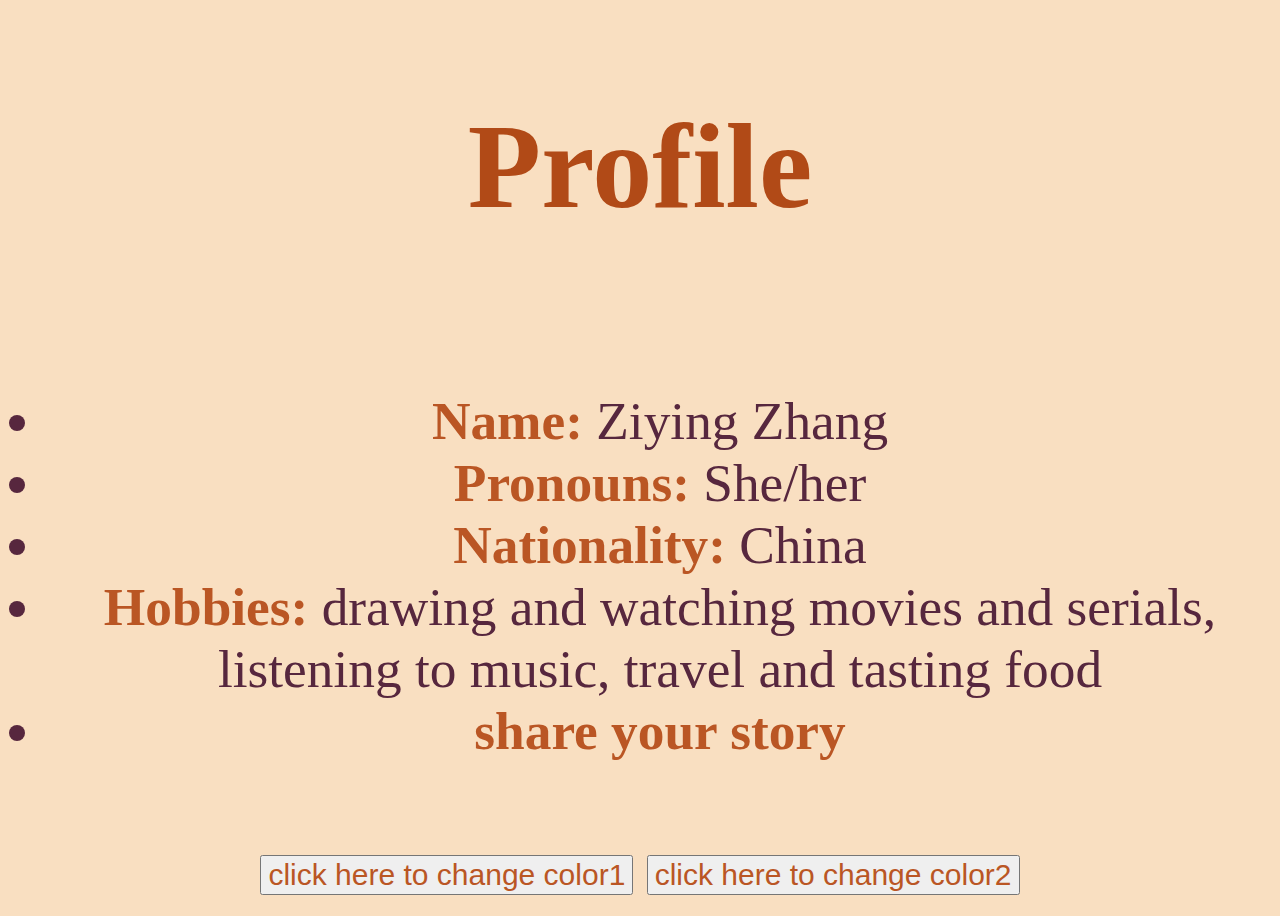
<file: profile.html>
<!DOCTYPE html>
<html lang="en">
<head>
    <meta charset="UTF-8">
    <meta name="viewport" content="width=device-width, initial-scale=1.0">
    <title>profile</title>
    <link rel="styleSheet" href="profileStyle.css">
    
</head>

<body >
   
    <header class="container">
        <h1>Profile</h1> 
    </header>

    <main>
                <ul id="colorChangedBox">
                     <li><strong>Name:</strong> Ziying Zhang</li>
                    <li><strong>Pronouns:</strong> She/her</li>
                    <li><strong>Nationality:</strong> China</li>
                    <li><strong>Hobbies:</strong> drawing and watching movies and serials, listening to music, travel and tasting food</li>
                    <li><strong>share your story</strong> </li>
                </ul>
    </main>

    <footer>
        <button onclick = "changeColorScheme('scheme1')">click here to change color1</button>
        <button onclick = "changeColorScheme('scheme2')">click here to change color2</button>
    </footer>

    <script src = "selfProfile.js"></script>
</body>
</html>
</file>
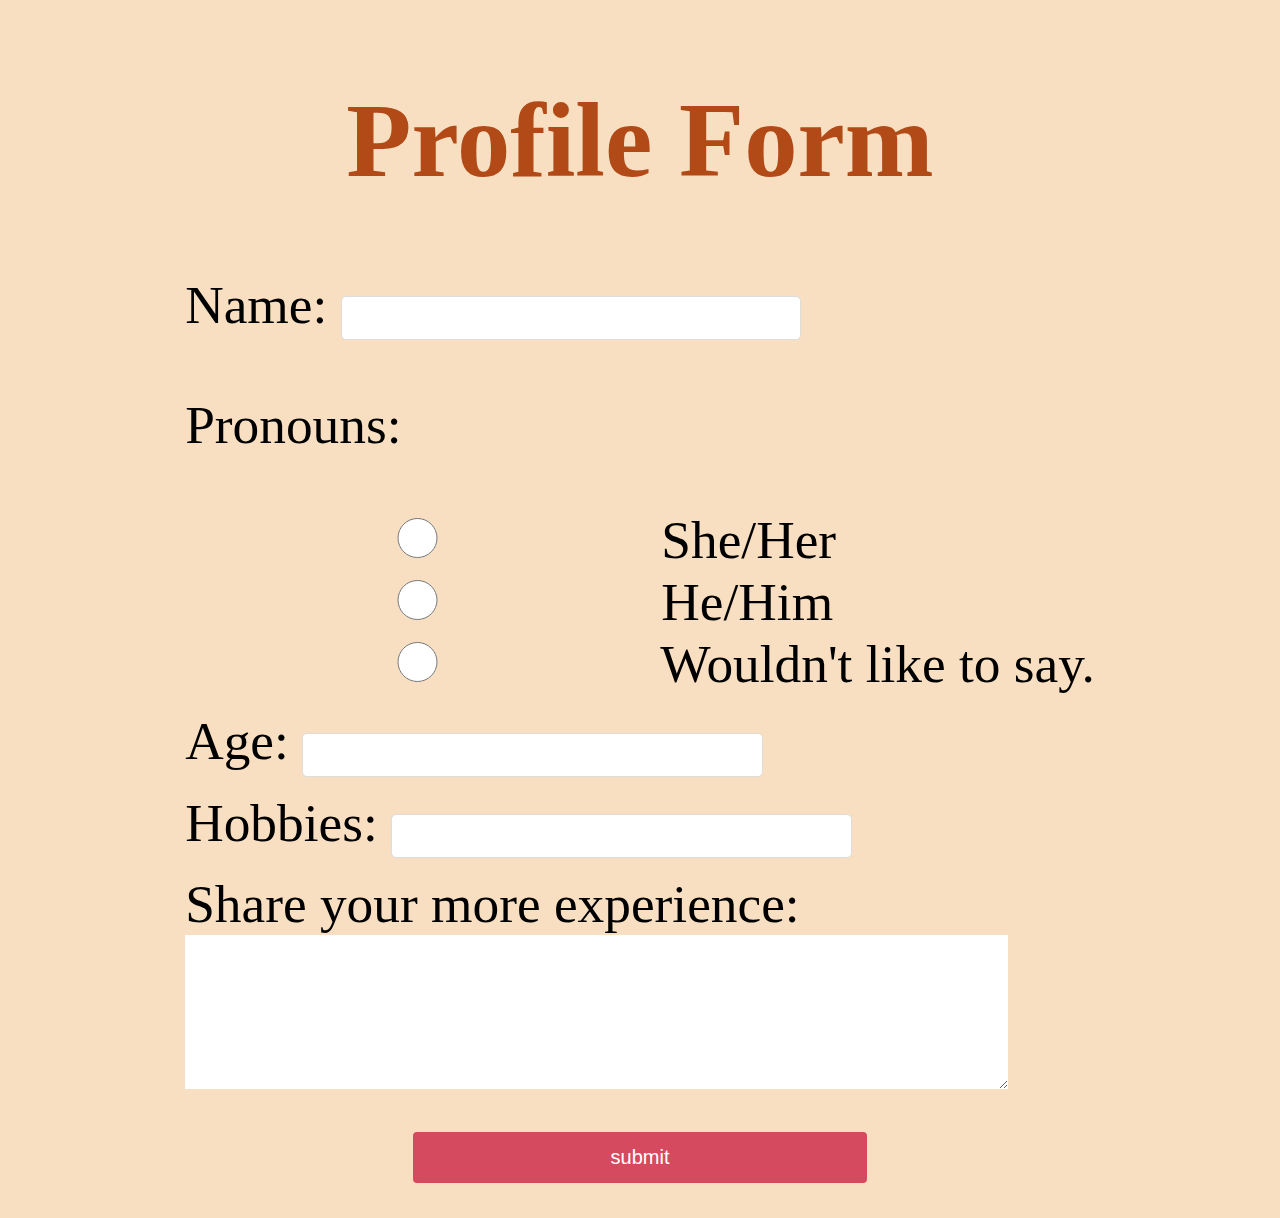
<file: profileForm.html>
<!DOCTYPE html>
<html lang="en">

<head>
    <meta charset="UTF-8" />
    <meta name="viewport" content="width=device-width, initial-scale=1.0" />
    <title>profile form</title>
    <link rel="stylesheet" href="profileForm.css" />
</head>

<body>
    <div class="form-container">
        <h1>Profile Form</h1>
        <form id="profile-form" action="#">
            
            <div class="input-container">
                <label for="name">Name:</label>
                <input type="text" id="name" name="name" />
            </div>
            <div class="input-container">
                <p>Pronouns:</p>
                <input type="radio" id="she/her" name="radio" />
                <label for="she/her">She/Her</label>
                <input type="radio" id="he/him" name="radio" />
                <label for="he/him">He/Him</label>
                <input type="radio" id="untell" name="radio" />
                <label for="untell">Wouldn't like to say.</label>
            </div>
            <div class="input-container">
                <label for="age">Age:</label>
                <input type="text" id="age" name="age"  />
            </div>
            <div class="input-container">
                <label for="hobby">Hobbies:</label>
                <input type="text" id="hobby" name="hobby" />
            </div>
            <div class="input-container">
                <label for="bio">Share your more experience:</label><br>
                <textarea id="bio" name="bio" rows="10"></textarea>
            </div>
            <div class="button-container">
                <input id="submit-button" type="submit" value="submit" />
            </div>

            <div id="messagePanel"></div>
        </form>
    </div>
    <script src="profileForm.js"></script>
</body>

</html>
</file>
<file: profileStyle.css>
body {
    display: flex;
    flex-wrap: wrap;
    justify-content: center;
    align-items: center;
    height: 100vh;

    background-color: rgb(249, 223, 193);
    font-size: 40pt;
    text-align: center;
    font-family: 'Times New Roman', Times, serif;
}

/* Styles for mobile */
@media (max-width: 767px) {
    header>h1 {
            font-size: 90pt;
            color: rgb(177, 74, 23);
            text-align: center;
        }
    
    
    
        main ul {
            text-align: left;
        }
    
    
        main li>strong {
            color: rgba(186, 86, 36, 1);
    
        }
    
        main li {
            color: rgb(87, 39, 62);
        }
    
        footer button {
            color: rgba(186, 86, 36, 1);
            text-align: left;
            font-size: 30px;
        }
    
        .scheme1 {
            background-color: #8ba8b0;
            color: white;
        }
    
    
        .scheme2 {
            background-color: #dec46a;
            color: white;
        }
}

/* Styles for tablet */
@media (min-width: 768px) and (max-width: 1023px) {
    header>h1 {
            font-size: 90pt;
            color: rgb(177, 74, 23);
            text-align: center;
        }
    
        main li>strong {
            color: rgba(186, 86, 36, 1);
    
        }
    
        main li {
            color: rgb(87, 39, 62);
        }
    
        footer button {
            color: rgba(186, 86, 36, 1);
            text-align: left;
            font-size: 30px;
        }
    
        .scheme1 {
            background-color: #8ba8b0;
            color: white;
        }
    
    
        .scheme2 {
            background-color: #dec46a;
            color: white;
        }
}

/* Styles for desktop */
@media (min-width: 1024px) {
    header>h1 {
            font-size: 90pt;
            color: rgb(177, 74, 23);
            text-align: center;
        }
    
        main li>strong {
            color: rgba(186, 86, 36, 1);
    
        }
    
        main li {
            color: rgb(87, 39, 62);
        }
    
        footer button {
            color: rgba(186, 86, 36, 1);
            text-align: left;
            font-size: 30px;
        }
    
        .scheme1 {
            background-color: #8ba8b0;
            color: white;
        }
    
    
        .scheme2 {
            background-color: #dec46a;
            color: white;
        }
}
</file>
<file: profileForm.css>
body {
    background-color: rgb(249, 223, 193);
    font-size: 40pt;
    font-family: 'Times New Roman', Times, serif;
}

/* Styles for mobile */
@media (max-width: 767px) {
    .form-container {
            display: flex;
            flex-wrap: wrap;
            justify-content: center;
            height: 100vh;
            flex-direction: row;
        }
    
        h1 {
            text-align: center;
            color: rgb(177, 74, 23);
        }
    
        .input-container {
            margin-bottom: 15px;
        }
    
    
        .input-container input {
            width: 50%;
            height: 40px;
            border: 1px solid #ddd;
            border-radius: 5px;
        }
    
        .input-container textarea {
            border: none;
            width: 90%;
        }
    
        .button-container {
            display: flex;
            margin-top: 30px;
            justify-content: center;
        }
    
        #submit-button {
            width: 50%;
            padding: 14px;
            border: none;
            border-radius: 4px;
            cursor: pointer;
            background-color: rgb(213, 74, 95);
            color: #ffffff;
            font-size: 20px;
        }
    
        #messagePanel {
            width: 80%;
            height: auto;
            margin-top: 15px;
            text-align: center;
            padding: 10px;
            border-radius: 4px;
        }
}

/* Styles for tablet */
@media (min-width: 768px) and (max-width: 1023px) {
    .form-container {
            display: flex;
            flex-wrap: wrap;
            justify-content: center;
            height: 100vh;
            flex-direction: row;
        }
    
        h1 {
            text-align: center;
            color: rgb(177, 74, 23);
        }
    
        .input-container {
            margin-bottom: 15px;
        }
    
    
        .input-container input {
            width: 50%;
            height: 40px;
            border: 1px solid #ddd;
            border-radius: 5px;
        }
    
        .input-container textarea {
            border: none;
            width: 90%;
        }
    
        .button-container {
            display: flex;
            margin-top: 30px;
            justify-content: center;
        }
    
        #submit-button {
            width: 50%;
            padding: 14px;
            border: none;
            border-radius: 4px;
            cursor: pointer;
            background-color: rgb(213, 74, 95);
            color: #ffffff;
            font-size: 20px;
        }
    
        #messagePanel {
            width: 80%;
            height: auto;
            margin-top: 15px;
            text-align: center;
            padding: 10px;
            border-radius: 4px;
        }
}

/* Styles for desktop */
@media (min-width: 1024px) {
    .form-container {
            display: flex;
            flex-wrap: wrap;
            justify-content: center;
            height: 100vh;
            flex-direction: row;
        }
    
        h1 {
            text-align: center;
            color: rgb(177, 74, 23);
        }
    
        .input-container {
            margin-bottom: 15px;
        }
    
    
        .input-container input {
            width: 50%;
            height: 40px;
            border: 1px solid #ddd;
            border-radius: 5px;
        }
    
        .input-container textarea {
            border: none;
            width: 90%;
        }
    
        .button-container {
            display: flex;
            margin-top: 30px;
            justify-content: center;
        }
    
        #submit-button {
            width: 50%;
            padding: 14px;
            border: none;
            border-radius: 4px;
            cursor: pointer;
            background-color: rgb(213, 74, 95);
            color: #ffffff;
            font-size: 20px;
        }
    
        #messagePanel {
            width: 80%;
            height: auto;
            margin-top: 15px;
            text-align: center;
            padding: 10px;
            border-radius: 4px;
        }
}
</file>
